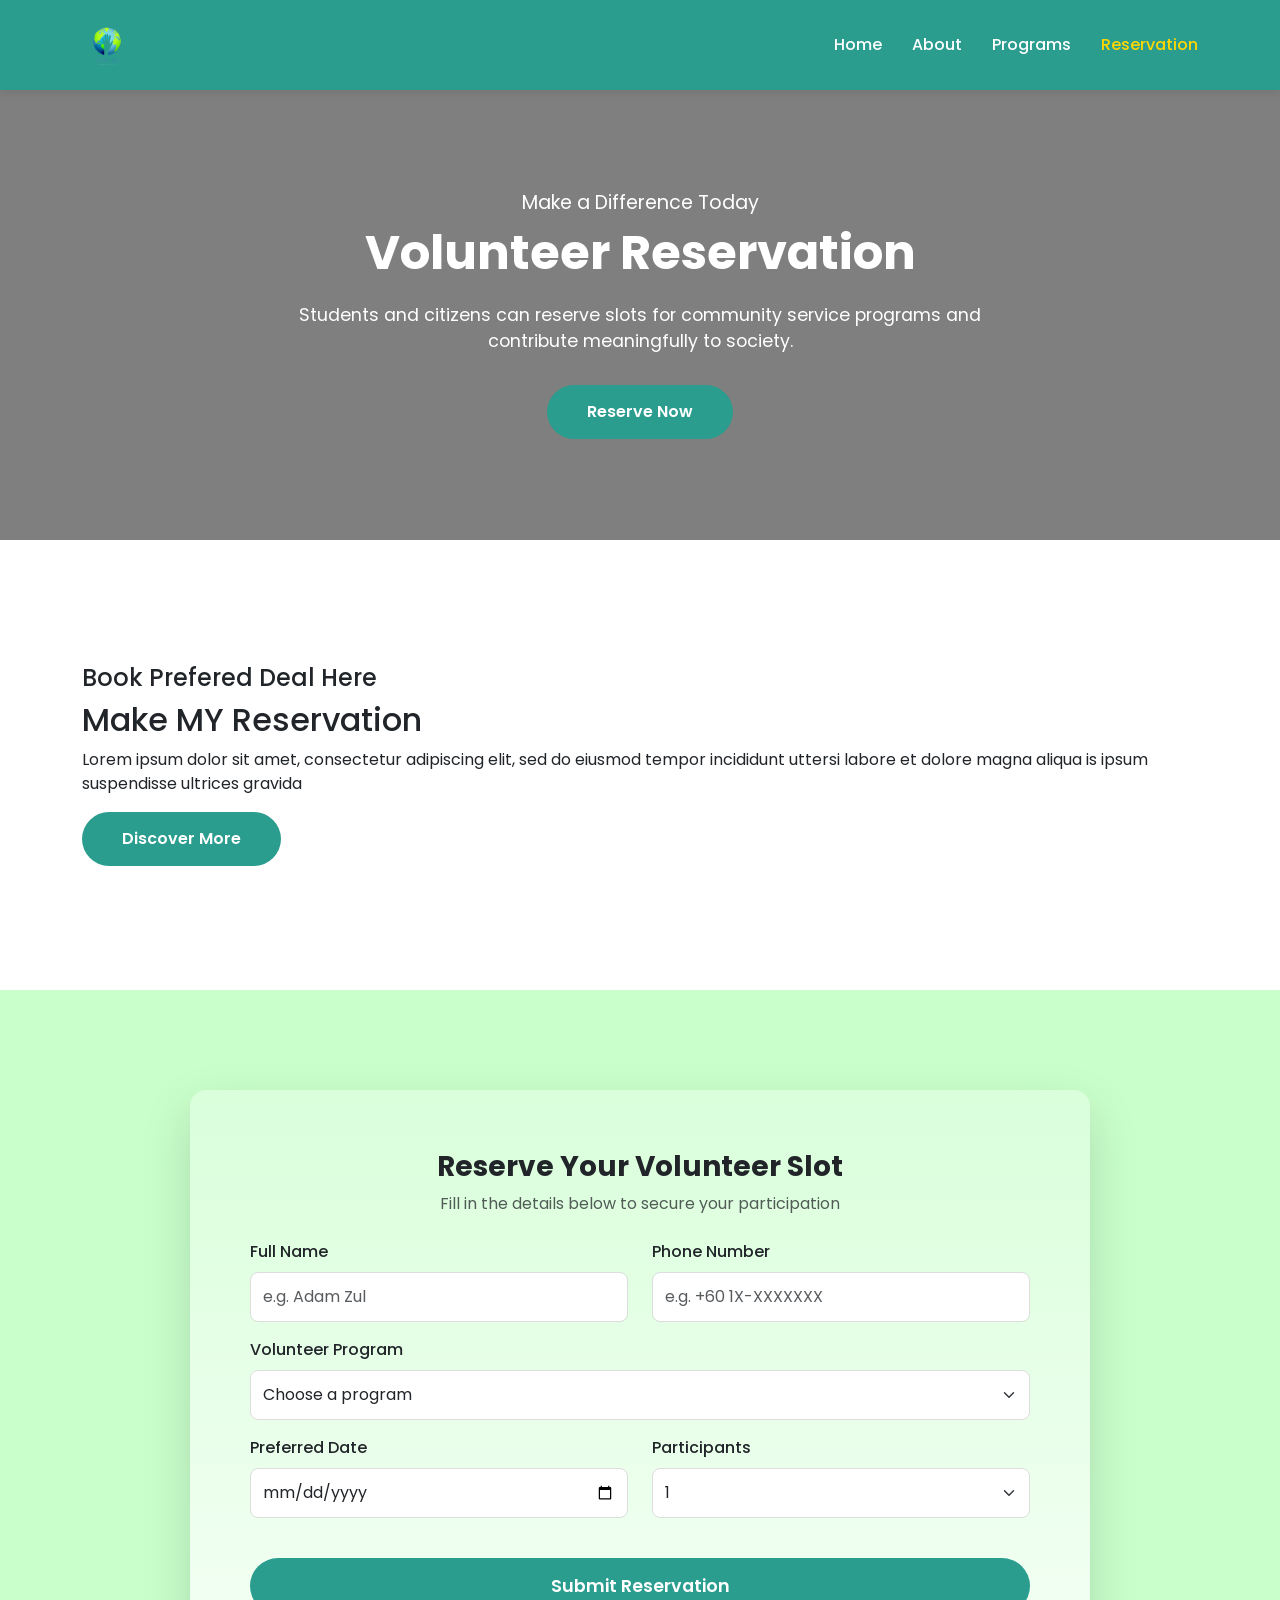
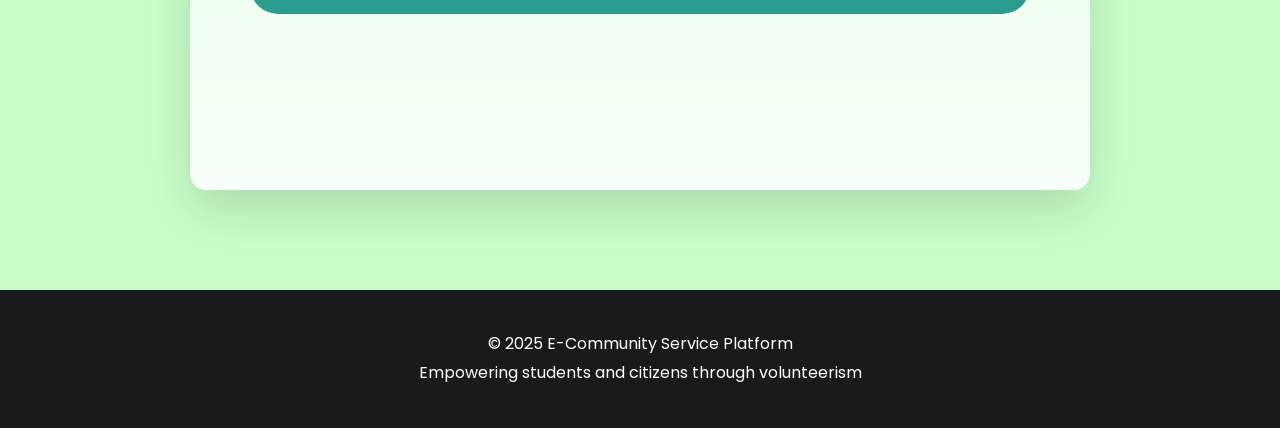
<file: web/reservation.html>
<!DOCTYPE html>
<html lang="en">

<head>
  <meta charset="utf-8">
  <meta name="viewport" content="width=device-width, initial-scale=1, shrink-to-fit=no">

  <link href="https://fonts.googleapis.com/css2?family=Poppins:wght@300;400;500;600;700;800&display=swap" rel="stylesheet">

  <title>E-Community Service | Volunteer Reservation</title>

  <!-- Bootstrap core CSS -->
  <link href="https://cdnjs.cloudflare.com/ajax/libs/bootstrap/5.3.0/css/bootstrap.min.css" rel="stylesheet">

  <!-- Font Awesome -->
  <link rel="stylesheet" href="https://cdnjs.cloudflare.com/ajax/libs/font-awesome/6.4.0/css/all.min.css">

  <style>
    * {
      margin: 0;
      padding: 0;
      box-sizing: border-box;
    }

    body {
      font-family: 'Poppins', sans-serif;
      margin: 0;
      padding: 0;
    }

    /* Header Styles */
    .header-area {
      background: #2a9d8f;
      padding: 20px 0;
      position: sticky;
      top: 0;
      z-index: 1000;
      box-shadow: 0 2px 10px rgba(0,0,0,0.1);
    }

    .main-nav {
      display: flex;
      justify-content: space-between;
      align-items: center;
    }

    .logo img {
      height: 50px;
    }

    .nav {
      display: flex;
      list-style: none;
      gap: 30px;
      margin: 0;
    }

    .nav a {
      color: white;
      text-decoration: none;
      font-weight: 500;
      transition: all 0.3s;
    }

    .nav a:hover,
    .nav a.active {
      color: #ffd700;
    }

    .menu-trigger {
      display: none;
      color: white;
      cursor: pointer;
    }

    /* Hero Section */
    .second-page-heading {
      position: relative;
      overflow: hidden;
      min-height: 450px;
      display: flex;
      align-items: center;
      justify-content: center;
      margin: 0;
      padding: 0;
    }

    .hero-bg {
      position: absolute;
      inset: 0;
      background-image: url('https://www.workitdaily.com/media-library/employee-takes-part-in-his-company-s-community-service-volunteer-day.jpg?id=22510611&width=900&quality=50');
      background-size: cover;
      background-position: center;
      background-repeat: no-repeat;
    }

    .hero-overlay {
      position: absolute;
      inset: 0;
      background: rgba(0,0,0,0.5);
    }

    .hero-content {
      position: relative;
      z-index: 2;
      padding: 60px 20px;
      text-align: center;
      color: white;
    }

    .hero-content h4 {
      font-size: 1.2rem;
      margin-bottom: 10px;
      font-weight: 400;
    }

    .hero-content h2 {
      font-size: 3rem;
      font-weight: 700;
      margin-bottom: 20px;
    }

    .hero-content p {
      font-size: 1.1rem;
      margin-bottom: 30px;
      max-width: 700px;
      margin-left: auto;
      margin-right: auto;
    }

    .main-button a {
      background: #2a9d8f;
      color: white;
      padding: 15px 40px;
      text-decoration: none;
      border-radius: 50px;
      font-weight: 600;
      display: inline-block;
      transition: all 0.3s;
    }

    .main-button a:hover {
      background: #05faa0;
      transform: translateY(-2px);
      box-shadow: 0 5px 15px rgba(0,0,0,0.3);
    }

    /* Info Items */
    .info-item {
      background: white;
      padding: 30px;
      border-radius: 10px;
      margin-bottom: 20px;
      transition: all 0.3s;
    }

    .info-item:hover {
      transform: translateY(-5px);
      box-shadow: 0 10px 30px rgba(0,0,0,0.15);
    }

    .info-item i {
      color: #2a9d8f;
    }

    /* Form Styles */
    .form-label {
      font-weight: 500;
      margin-bottom: 8px;
    }

    .form-control,
    .form-select {
      padding: 12px;
      border: 1px solid #ddd;
      border-radius: 8px;
      transition: all 0.3s;
    }

    .form-control:focus,
    .form-select:focus {
      border-color: #2a9d8f;
      box-shadow: 0 0 0 0.2rem rgba(42, 157, 143, 0.25);
    }

    button.main-button {
      background: #2a9d8f;
      color: white;
      border: none;
      padding: 15px;
      border-radius: 50px;
      font-weight: 600;
      font-size: 1.1rem;
      cursor: pointer;
      transition: all 0.3s;
    }

    button.main-button:hover {
      background: #05faa0;
      transform: translateY(-2px);
      box-shadow: 0 5px 15px rgba(0,0,0,0.3);
    }

    /* Footer */
    footer {
      background: #1a1a1a;
      color: white;
      padding: 40px 0;
      text-align: center;
    }

    footer p {
      margin: 0;
      line-height: 1.8;
    }

    /* Preloader */
    .js-preloader {
      position: fixed;
      top: 0;
      left: 0;
      right: 0;
      bottom: 0;
      background: white;
      display: flex;
      justify-content: center;
      align-items: center;
      z-index: 9999;
    }

    .preloader-inner {
      display: flex;
      gap: 10px;
    }

    .dot,
    .dots span {
      width: 15px;
      height: 15px;
      background: #2a9d8f;
      border-radius: 50%;
      animation: bounce 1.4s infinite ease-in-out both;
    }

    .dots {
      display: flex;
      gap: 10px;
    }

    .dots span:nth-child(1) {
      animation-delay: -0.32s;
    }

    .dots span:nth-child(2) {
      animation-delay: -0.16s;
    }

    @keyframes bounce {
      0%, 80%, 100% {
        transform: scale(0);
      }
      40% {
        transform: scale(1);
      }
    }

    /* Responsive */
    @media (max-width: 768px) {
      .hero-content h2 {
        font-size: 2rem;
      }

      .nav {
        display: none;
      }

      .menu-trigger {
        display: block;
      }
    }
    
    .reservation-box {
  max-width: 900px;
  margin: auto;
  padding: 60px;
  border-radius: 16px;

  /* Background image */
  background-image: linear-gradient(
      rgba(255,255,255,0.3),
      rgba(255,255,255,0.9)
    ),
    url("https://media.istockphoto.com/id/1387029953/vector/overlapping-hands-illustration.jpg?s=2048x2048&w=is&k=20&c=DPxYG_uMofHye-mN-wJvKjcUyyJKLH5h7-gAiP2tcvU=");
  
  background-size: cover;
  background-position: center;
  background-repeat: no-repeat;
  min-height: 700px;

  box-shadow: 0 20px 50px rgba(0,0,0,0.15);
}

  </style>
</head>

<body>

<!-- Preloader -->
<div id="js-preloader" class="js-preloader">
  <div class="preloader-inner">
    <span class="dot"></span>
    <div class="dots">
      <span></span><span></span><span></span>
    </div>
  </div>
</div>

<!-- Header -->
<header class="header-area header-sticky">
  <div class="container">
    <nav class="main-nav">
      <a href="index.html" class="logo">
        <img src="assets/images/logo.png" alt="E-Community Service">
      </a>
      <ul class="nav">
        <li><a href="index.html">Home</a></li>
        <li><a href="about.html">About</a></li>
        <li><a href="programs.html">Programs</a></li>
        <li><a href="reservation.html" class="active">Reservation</a></li>
      </ul>
      <a class="menu-trigger"><span>Menu</span></a>
    </nav>
  </div>
</header>

<!-- HERO SECTION -->
<section class="second-page-heading">
  <!-- Background Image -->
  <div class="hero-bg"></div>

  <!-- Dark transparent overlay -->
  <div class="hero-overlay"></div>

  <!-- Content -->
  <div class="hero-content">
    <h4>Make a Difference Today</h4>
    <h2 class="fw-bold">Volunteer Reservation</h2>
    <p>
      Students and citizens can reserve slots for community service programs
      and contribute meaningfully to society.
    </p>
    <div class="main-button">
      <a href="#form">Reserve Now</a>
    </div>
  </div>
</section>

  <div class="second-page-heading">
    <div class="container">
      <div class="row">
        <div class="col-lg-12">
          <h4>Book Prefered Deal Here</h4>
          <h2>Make MY Reservation</h2>
          <p>Lorem ipsum dolor sit amet, consectetur adipiscing elit, sed do eiusmod tempor incididunt uttersi labore et dolore magna aliqua is ipsum suspendisse ultrices gravida</p>
          <div class="main-button"><a href="about.html">Discover More</a></div>
        </div>
      </div>
    </div>
  </div>
</section>

<!-- RESERVATION FORM -->
<section id="form" class="reservation-form" style="padding:100px 0; background:#c9ffcb;">
  <div class="reservation-box">


          <div class="text-center mb-4">
            <h3 class="fw-bold">Reserve Your Volunteer Slot</h3>
            <p class="text-muted">Fill in the details below to secure your participation</p>
          </div>

          <form method="post" action="#">
            <div class="row">
              <div class="col-md-6 mb-3">
                <label class="form-label">Full Name</label>
                <input type="text" class="form-control"
                       placeholder="e.g. Adam Zul" required>
              </div>

              <div class="col-md-6 mb-3">
                <label class="form-label">Phone Number</label>
                <input type="text" class="form-control"
                       placeholder="e.g. +60 1X-XXXXXXX" required>
              </div>

              <div class="col-md-12 mb-3">
                <label class="form-label">Volunteer Program</label>
                <select class="form-select" required>
                  <option selected disabled>Choose a program</option>
                  <option>Beach Clean-Up</option>
                  <option>Food Distribution</option>
                  <option>Orphanage Visit</option>
                  <option>Blood Donation Campaign</option>
                </select>
              </div>

              <div class="col-md-6 mb-3">
                <label class="form-label">Preferred Date</label>
                <input type="date" class="form-control" required>
              </div>

              <div class="col-md-6 mb-3">
                <label class="form-label">Participants</label>
                <select class="form-select" required>
                  <option>1</option>
                  <option>2</option>
                  <option>3</option>
                  <option>4+</option>
                </select>
              </div>

              <div class="col-md-12 mt-4">
                <button type="submit" class="main-button w-100">
                  Submit Reservation
                </button>
              </div>
            </div>
          </form>

        </div>
  
</section>

<!-- FOOTER -->
<footer>
  <div class="container">
    <div class="row">
      <div class="col-lg-12 text-center">
        <p>
          © 2025 E-Community Service Platform<br>
          Empowering students and citizens through volunteerism
        </p>
      </div>
    </div>
  </div>
</footer>

<!-- Scripts -->
<script src="https://cdnjs.cloudflare.com/ajax/libs/jquery/3.7.0/jquery.min.js"></script>
<script src="https://cdnjs.cloudflare.com/ajax/libs/bootstrap/5.3.0/js/bootstrap.bundle.min.js"></script>

<script>
  // Preloader
  window.addEventListener('load', function() {
    const preloader = document.getElementById('js-preloader');
    if (preloader) {
      setTimeout(function() {
        preloader.style.opacity = '0';
        setTimeout(function() {
          preloader.style.display = 'none';
        }, 500);
      }, 1000);
    }
  });

  // Smooth scroll
  document.querySelectorAll('a[href^="#"]').forEach(anchor => {
    anchor.addEventListener('click', function (e) {
      e.preventDefault();
      const target = document.querySelector(this.getAttribute('href'));
      if (target) {
        target.scrollIntoView({
          behavior: 'smooth',
          block: 'start'
        });
      }
    });
  });
</script>

</body>
</html>
</file>
